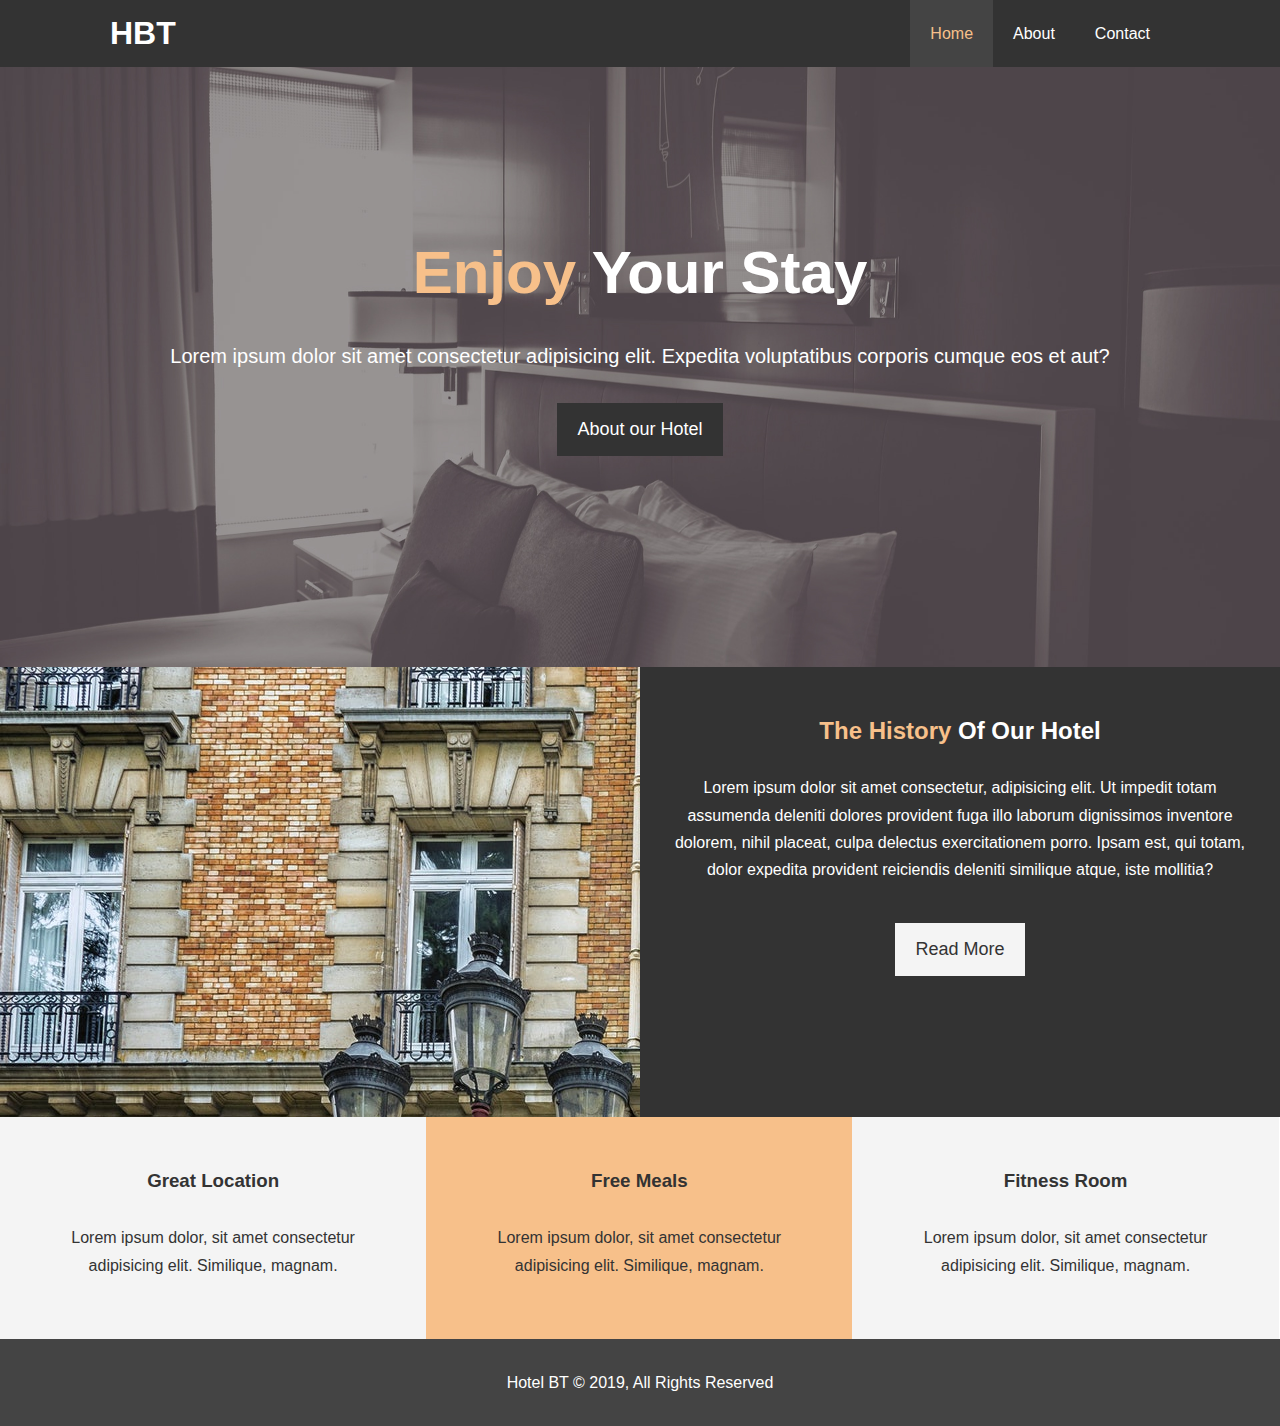
<file: index.html>
<!DOCTYPE html>
<html lang="en">
<head>
  <meta charset="UTF-8">
  <meta name="viewport" content="width=device-width, initial-scale=1.0">
  <meta name=" description" content=" Welcome to the most extraodinary hotel in Montreal">  
  <meta name="keywords" content=" hotel, montreal hotel"> 
  <link rel="stylesheet" href="https://use.fontawesome.com/releases/v5.14.0/css/all.css" integrity="sha384-HzLeBuhoNPvSl5KYnjx0BT+WB0QEEqLprO+NBkkk5gbc67FTaL7XIGa2w1L0Xbgc" crossorigin="anonymous">
  <link rel="stylesheet" href="CSS/Style.css">
  <link rel="stylesheet" media="screen and (max-width:768px)"   href=".//CSS/mobile.css">
  <title>Hotel BT | Welcome</title>
</head>
<body>
  <header>
    <nav id="navbar"> 
      <div class="container">
        <h1 class=" logo"><a href="index.html"> HBT </a></h1>
        <ul>
          <li> <a class="current"   href="index.html"> Home </a></li>
          <li> <a href="about.html"> About </a></li>
          <li> <a href="contact.html"> Contact </a></li>

        </ul>

      </div>
        
       </nav>
<div id="showcase">
  <div class="container">
    <div class="showcase-content"> 
      <h1>  <span class=" text-primary">Enjoy</span>       Your Stay</h1>
      <p class="lead">Lorem ipsum dolor sit amet consectetur adipisicing elit. Expedita voluptatibus corporis cumque eos et aut?</p>
      <a class="btn"href="about.html"> About our Hotel</a>
    </div>
 </div>

</div>
  </header>

  <section id="home-info" class="bg-dark">
    <div class="info-img"></div>
    <div class="info-content">
      <h2><span class="text-primary">The History</span> Of Our Hotel</h2>
      <p>Lorem ipsum dolor sit amet consectetur, adipisicing elit. Ut impedit totam assumenda deleniti dolores provident fuga illo laborum dignissimos inventore dolorem, nihil placeat, culpa delectus exercitationem porro. Ipsam est, qui totam, dolor expedita provident reiciendis deleniti similique atque, iste mollitia?</p>
      <a href="about.html" class="btn btn-light"> Read More</a>
    </div>
  </section>

  <section id="features">
    <div class="box bg-light">
      <i class="fas fa-hotel fa-3x"></i>
      <h3>Great Location</h3>
      <p>Lorem ipsum dolor, sit amet consectetur adipisicing elit. Similique, magnam.</p>
    </div>
    <div class="box bg-primary">
      <i class="fas fa-utensils fa-3x"></i>
      <h3>Free Meals</h3>
      <p>Lorem ipsum dolor, sit amet consectetur adipisicing elit. Similique, magnam.</p>
    </div>
    <div class="box bg-light">
      <i class="fas fa-dumbbell fa-3x"></i>
      <h3>Fitness Room</h3>
      <p>Lorem ipsum dolor, sit amet consectetur adipisicing elit. Similique, magnam.</p>
    </div>

  </section>

  <div class="clr"></div>
  <footer id="main-footer">
    <p> Hotel BT &copy; 2019, All Rights Reserved</p>
  </footer>
</body>
</html>
</file>
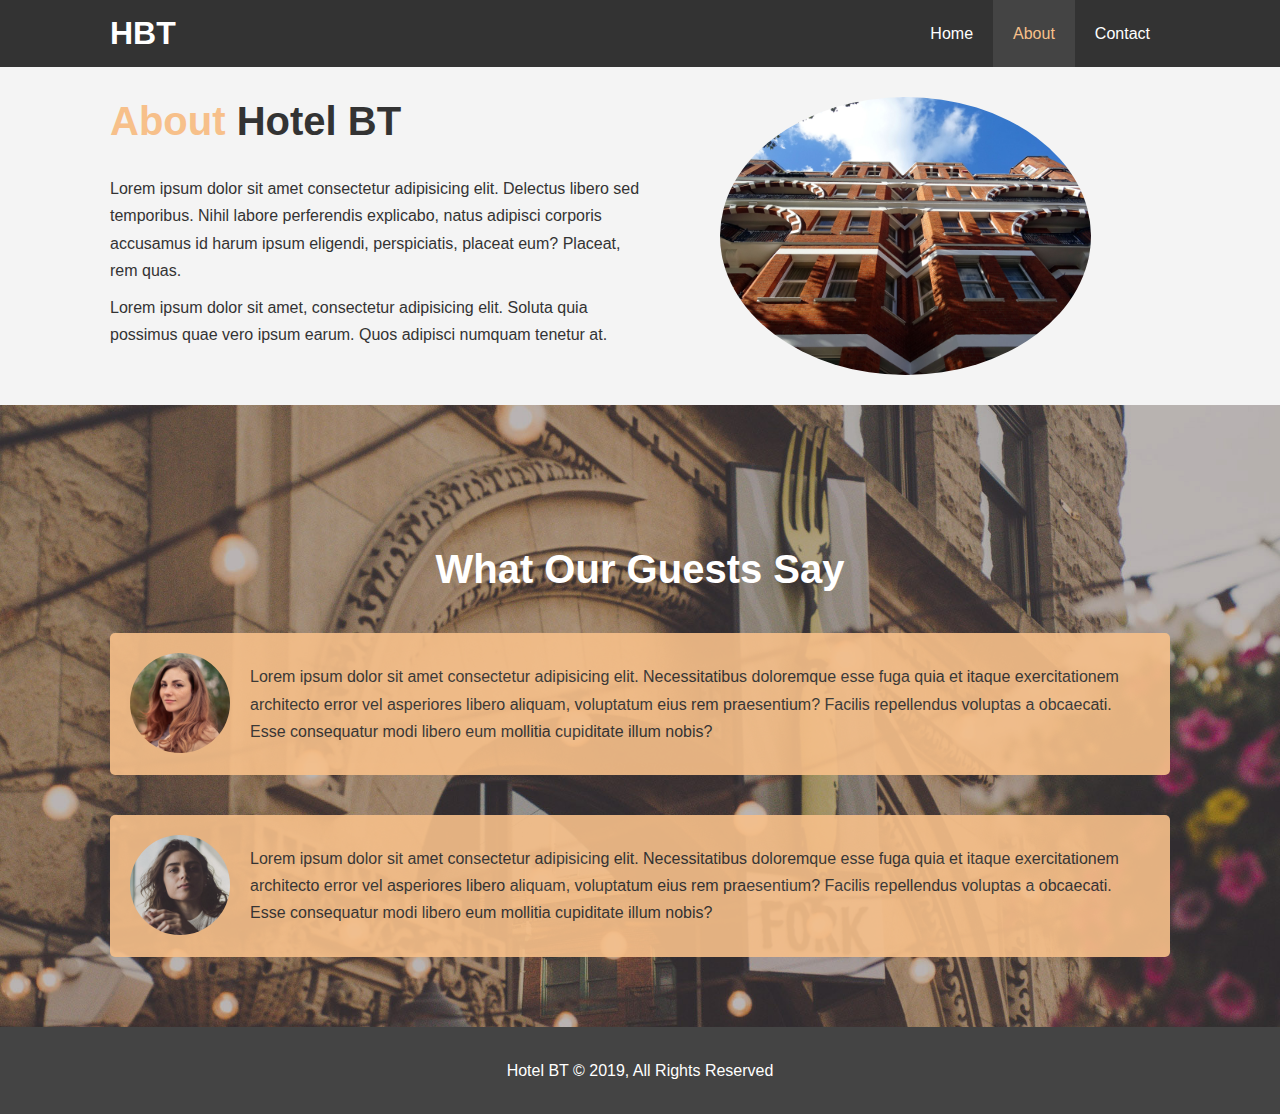
<file: about.html>
<!DOCTYPE html>
<html lang="en">
<head>
  <meta charset="UTF-8">
  <meta name="viewport" content="width=device-width, initial-scale=1.0">
  <meta name=" description" content=" Welcome to the most extraodinary hotel in Montreal">  
  <meta name="keywords" content=" hotel, montreal hotel"> 
 
  <link rel="stylesheet" href="CSS/Style.css">
  <link rel="stylesheet" media="screen and (max-width:768px)"   href=".//CSS/mobile.css">
  <title>Hotel BT | About</title>
</head>
<body>
  <header>
    <nav id="navbar"> 
      <div class="container">
        <h1 class=" logo"><a href="index.html"> HBT </a></h1>
        <ul>
          <li> <a href="index.html"> Home </a></li>
          <li> <a class="current"  href="about.html"> About </a></li>
          <li> <a href="contact.html"> Contact </a></li>

        </ul>

      </div>
        
    </nav>
  </header>
  <section id="about-info" class="bg-light py-3">
    <div class="container">
      <div class="info-left">
        <h1 class="l-heading"> <Span class="text-primary">About </Span>  Hotel BT</h1>
        <p>Lorem ipsum dolor sit amet consectetur adipisicing elit. Delectus libero sed temporibus. Nihil labore perferendis explicabo, natus adipisci corporis accusamus id harum ipsum eligendi, perspiciatis, placeat eum? Placeat, rem quas.</p>
        <p>Lorem ipsum dolor sit amet, consectetur adipisicing elit. Soluta quia possimus quae vero ipsum earum. Quos adipisci numquam tenetur at.</p>
      </div>
      <div class="info-right">
        <img src="./img/photo-2.jpg" alt="hotel">


      </div>
    </div>


  </section>
  <div class="clr"></div>

 <section id="testimonials" class="py-3">
  <div class="container">
    <h2 class="l-heading">What Our Guests Say</h2>
    <div class="testimonial bg-primary" class="bg-primary">
      <img src="./img/person-1.jpg" alt="Samantha">
      <p>Lorem ipsum dolor sit amet consectetur adipisicing elit. Necessitatibus doloremque esse fuga quia et itaque exercitationem architecto error vel asperiores libero aliquam, voluptatum eius rem praesentium? Facilis repellendus voluptas a obcaecati. Esse consequatur modi libero eum mollitia cupiditate illum nobis?</p>
    </div>
    <div class="testimonial bg-primary" >
      <img src="./img/person-2.jpg" alt="Jane">
      <p>Lorem ipsum dolor sit amet consectetur adipisicing elit. Necessitatibus doloremque esse fuga quia et itaque exercitationem architecto error vel asperiores libero aliquam, voluptatum eius rem praesentium? Facilis repellendus voluptas a obcaecati. Esse consequatur modi libero eum mollitia cupiditate illum nobis?</p>
    </div>
  </div>

 </section>
  
  <footer id="main-footer">
    <p> Hotel BT &copy; 2019, All Rights Reserved</p>
  </footer>
</body>
</html>
</file>
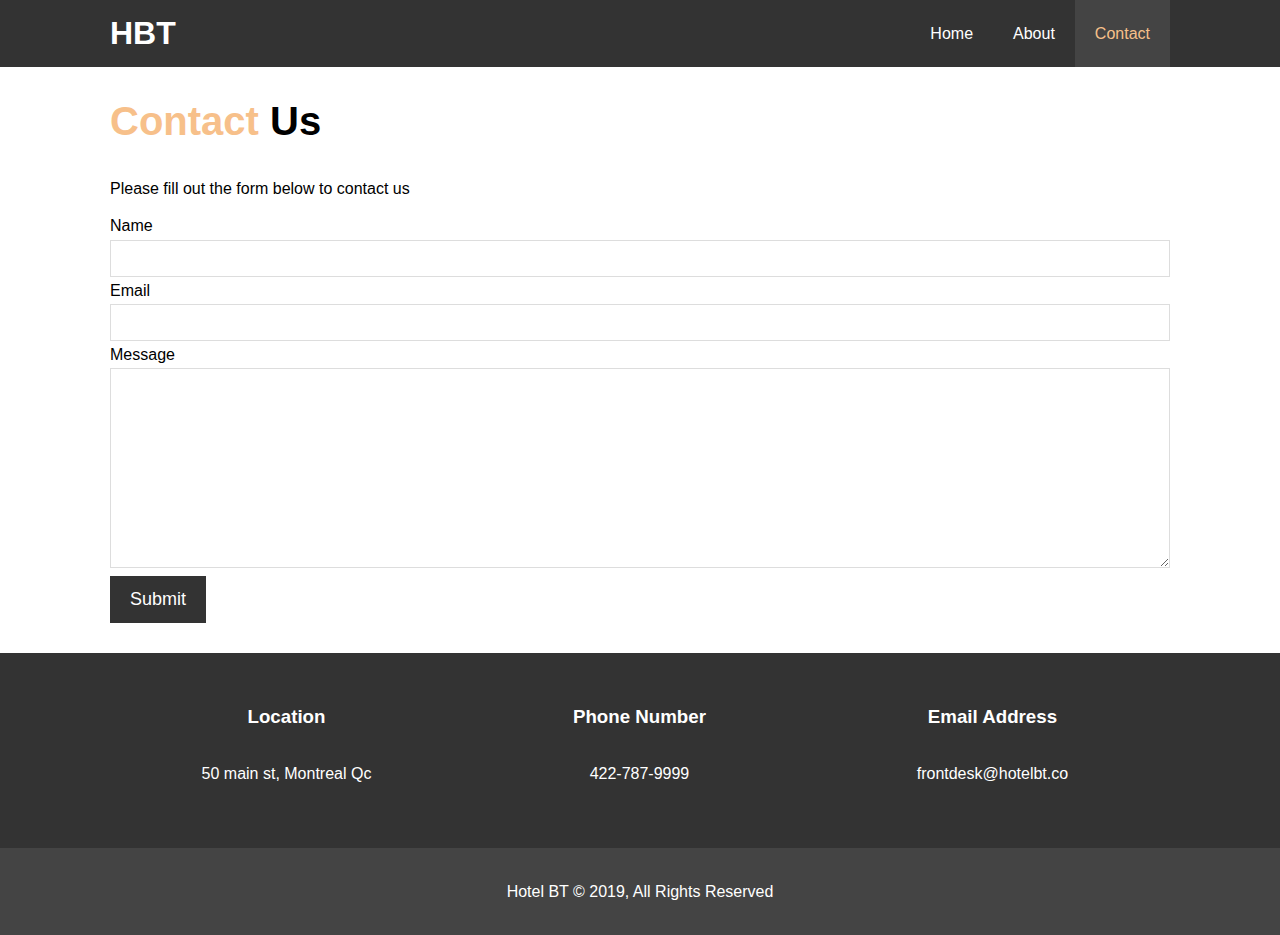
<file: contact.html>
<!DOCTYPE html>
<html lang="en">
<head>
  <meta charset="UTF-8">
  <meta name="viewport" content="width=device-width, initial-scale=1.0">
  <meta name=" description" content=" Welcome to the most extraodinary hotel in Montreal">  
  <meta name="keywords" content=" hotel, montreal hotel"> 
  <link rel="stylesheet" href="https://use.fontawesome.com/releases/v5.14.0/css/all.css" integrity="sha384-HzLeBuhoNPvSl5KYnjx0BT+WB0QEEqLprO+NBkkk5gbc67FTaL7XIGa2w1L0Xbgc" crossorigin="anonymous">
  <link rel="stylesheet" href="CSS/Style.css">
  <link rel="stylesheet" media="screen and (max-width:768px)"   href=".//CSS/mobile.css">
  <title>Hotel BT | Contact</title>
</head>
<body>
  <header>
    <nav id="navbar"> 
      <div class="container">
        <h1 class=" logo"><a href="index.html"> HBT </a></h1>
        <ul>
          <li> <a href="index.html"> Home </a></li>
          <li> <a   href="about.html"> About </a></li>
          <li> <a class="current"   href="contact.html"> Contact </a></li>

        </ul>

      </div>
        
    </nav>
  </header>
    <section id="contact-form" class="py-3">
      <div class="container">
        <h1 class="l-heading"> <span class="text-primary"> Contact </span>Us</h1>
        <p>Please fill out the form below to contact us</p>
        <form action="process.php">
          <div class="form-group">
            <label for="name"> Name </label>
            <input type="text" name="name" id="name">
          </div>
          <div class="form-group">
            <label for="email"> Email </label>
            <input type="email" name="email" id="email">
          </div>
          <div class="form-group">
            <label for="messsage"> Message </label>
            <textarea  name="messsage" id="messsage"></textarea>
          </div>
         <button type="submit"  class="btn"> Submit</button>
        </form>
      </div>
    </section>
    <section id="contact-info"class= "bg-dark">
      <div class="container">
        <div class="box">
          <i class="fas fa-hotel fa-3x"></i>
          <h3>Location</h3>
          <p>50 main st, Montreal Qc</p>
        </div>
        <div class="box">
          <i class="fas fa-phone fa-3x"></i>
          <h3>Phone Number</h3>
          <p>422-787-9999</p>
        </div>
        <div class="box">
          <i class="fas fa-envelope fa-3x"></i>
          <h3>Email Address</h3>
          <p>frontdesk@hotelbt.co</p>
        </div>

      </div>


    </section>
  
  <footer id="main-footer">
    <p> Hotel BT &copy; 2019, All Rights Reserved</p>
  </footer>
</body>
</html>
</file>
<file: CSS/mobile.css>
#navbar .logo {
  float: none;
  text-align: center;
}

#navbar ul, #navbar  ul li {
  float: none;
}

#navbar ul li a {
  padding: 5px;
  border-bottom: #444 dotted 1px;
}

/* ShowCase */
#showcase {
  height: 100%;
}
#showcase .showcase-content {
  padding-top: 70px;
  padding-bottom: 30px;
}


/* Home Info */ */
#home-info {
  height: 550px;
}
#home-info .info-img {
  display: none;
}
#home-info .info-content {
  float: none;
  width: 100%;
}
/* Boxes */

.box {
  float: none;
  width: 100%;
}

/* About */
#about-info .info-right,
#about-info .info-left {
  float: none;
  width: 100%;
}
#about-info .info-right {
  margin-top: 30px;
}
.l-heading {
  text-align: center;
}
/* Contact */
#contact-info .box{
  border-bottom: #444 dotted 1px;
}
</file>
<file: CSS/Style.css>
/* RESET */
* {
margin: 0;
padding: 0;
box-sizing: border-box;
}
/* Main Styling */
html,body {
  font-family: 'Segoe UI', Tahoma, Geneva, Verdana, sans-serif;
  line-height: 1.7em;

}
a {
color: #333;
text-decoration: none;
}
h1,h2,h3 {
padding-bottom: 20px;
}
p {
  margin: 10px 0px;
}
/* Utility Classes */
.container {
  margin: auto;
  max-width: 1100px;
  overflow: auto;
  padding: 0 20px;
}
.text-primary {
  color: #f7c08a;
}
.lead {
font-size: 20px;
}
.btn {
  display: inline-block;
  font-size: 18px;
  color: #fff;
  background: #333;
  padding: 13px 20px;
  border: none;
  cursor: pointer;
}
.btn:hover {
background: #f7c08a;
color: #333;

}
.btn-light {
  background: #f4f4f4;
color: #333;}

.bg-dark  {
  background: #333;
  color: #fff;
}
.bg-light  {
  background: #f4f4f4;
  color: #333;
}
.bg-primary  {
  background: #f7c08a;
  color: #333;
}
.clr  {
  clear: both;
} 
.l-heading {
  font-size: 40px;
  line-height: 1.2;
}
/* Padding */
.py-1 {padding: 10px 0px;}
.py-2 {padding: 20px 0px;}
.py-3 {padding: 30px 0px;}

/*  NavBar */
#navbar {
  background-color: #333;
  color: #fff;
  overflow: auto;
}
#navbar a {
  color: #fff;
} 
#navbar .logo {
  float: left;
  padding-top: 20px;
}
#navbar ul {
  list-style: none;
  float: right;
}
#navbar ul li {
  float: left;
}
#navbar ul li a {
  display: block;
  padding: 20px;
  text-align: center;
}
#navbar ul li a:hover,
#navbar ul li a.current {
  background: #444;
  color: #f7c08a
}
/*  Showcase */
#showcase {
  background: url('../img/showcase.jpg') no-repeat center center/cover;
  height: 600px;
}

#showcase .showcase-content {
  color: #fff;
  text-align: center;
  padding-top: 170px;
}

#showcase .showcase-content h1 {
  font-size: 60px;
  line-height: 1.2em;
}

#showcase .showcase-content p {
  padding-bottom: 20px;
  line-height: 1.7em;
}

/* Home Info */
#home-info  {
  height: 450px;
}
#home-info .info-img {
  float: left;
  width: 50%;
  background: url(../img/photo-1.jpg) no-repeat;
  min-height: 100%;
}
#home-info .info-content {
  float: right;
  width: 50%;
  height: 100%;
  text-align: center;
  padding: 50px 30px;
  overflow: hidden;
}
#home-info .info-content p {
padding-bottom: 30px;
}
/* Features */
.box  {
  float: left;
  width: 33.3%;
  padding: 50px;
  text-align: center;
}
.box i{
  margin-bottom: 10px;
}

/* About Info */
#about-info .info-right{
  float: right;
  width: 50%;
  min-height: 100%;
}
#about-info .info-right img {
  display: block;
  margin: auto;
  width: 70%;
  border-radius: 50%;
}
#about-info .info-left  {
  float: left;
  width: 50%;
  min-height: 100%;
}
/* Testimonials */
#testimonials {
  height: 100%;
  background: url('../img/test-bg.jpg') no-repeat center center/cover;
  padding-top: 100px;
}
#testimonials  h2 {
      color: #fff;
      text-align: center;
      padding: 40px;
    }
#testimonials .testimonial {
      padding: 20px ;
      margin-bottom: 40px;
      border-radius: 5px;
      opacity: 0.9;
    }
#testimonials .testimonial img {
  width: 100px;
  float: left;
  margin-right: 20px;
  border-radius: 50%;
}
/*  Contact Form */

#contact-form .formgroup {
margin-bottom: 20px;
}
#contact-form label {
  display: block;
  margin bottom: 5px ;
}
#contact-form input,
#contact-form textarea{
width: 100%;
padding: 10px;
border: 1px #ddd solid;
}
#contact-form textarea {
  height: 200px;
}
#contact-form input:focus,
#contact-form textarea:focus{
  outline: none;
  border-color: #f7c08a;
  
}
/* Footer */  
#main-footer {
  text-align: center;
  background: #444;
  color: #fff;
  padding: 20px;
}
</file>
